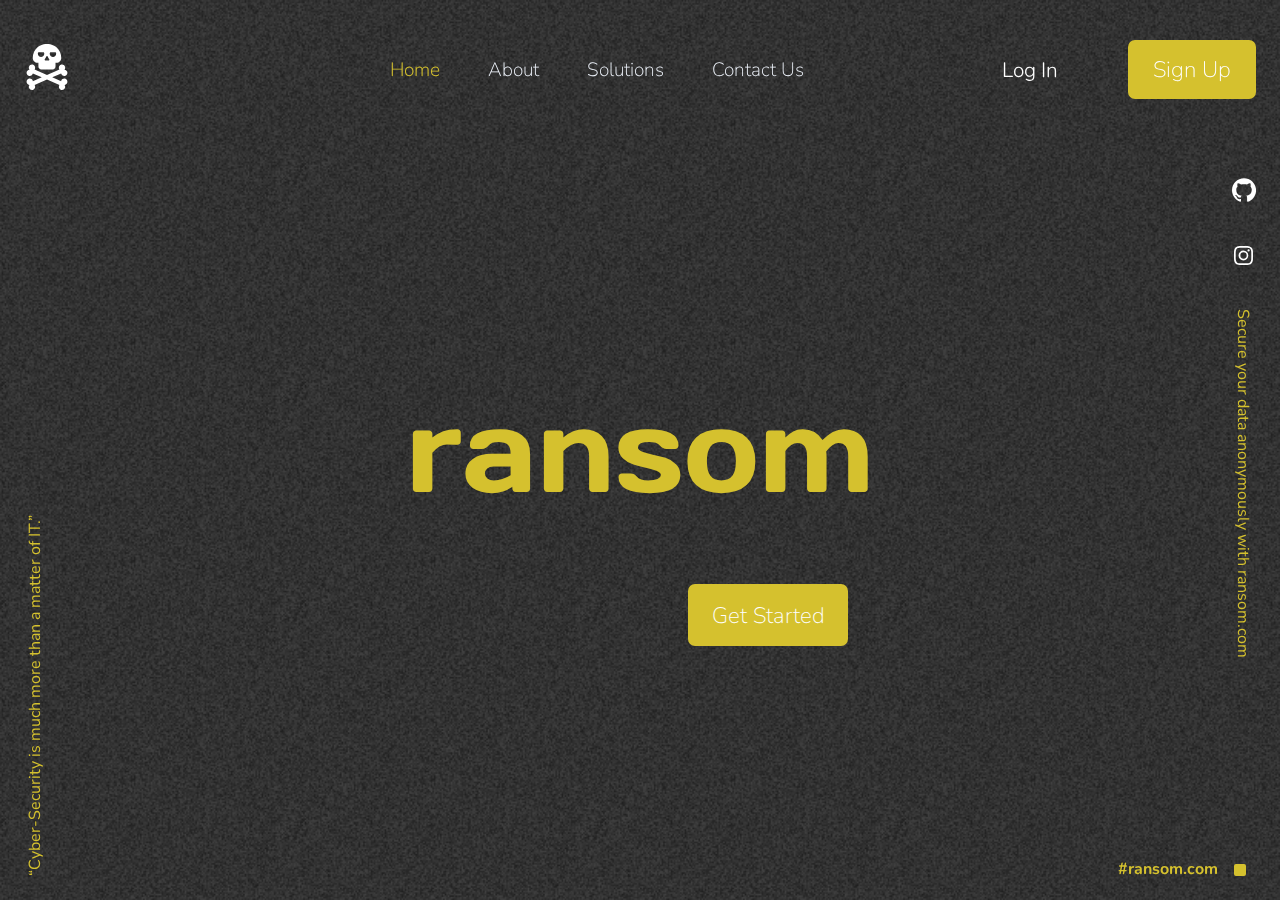
<file: index.html>
<!DOCTYPE html>
<html lang="en" class="no-js">
	<head>
		<meta charset="UTF-8" />
		<meta name="viewport" content="width=device-width, initial-scale=1">
		<title>Ransom.com</title>
		<meta name="description" content="Some inspiration for playful hover interactions on words" />
		<meta name="keywords" content="typography, effects, interaction, hover, animation, javascript, css, web design" />
		<meta name="author" content="Codrops" />
		<link rel="shortcut icon" href="favicon.ico">
		<link href="https://fonts.googleapis.com/css?family=Nunito:400,700|Days+One" rel="stylesheet">
		<link rel="stylesheet" type="text/css" href="css/normalize.css" />
		<link rel="stylesheet" type="text/css" href="css/demo.css" />
		<link rel="stylesheet" type="text/css" href="css/kidnap.css" />
		<script>document.documentElement.className="js";var supportsCssVars=function(){var e,t=document.createElement("style");return t.innerHTML="root: { --tmp-var: bold; }",document.head.appendChild(t),e=!!(window.CSS&&window.CSS.supports&&window.CSS.supports("font-weight","var(--tmp-var)")),t.parentNode.removeChild(t),e};supportsCssVars()||alert("Please view this demo in a modern browser that supports CSS Variables.");</script>
	</head>
	<body class="demo-kidnap loading">
		<svg class="hidden">
			<symbol id="icon-github" viewBox="0 0 32.6 31.8">
				<title>github</title>
				<path d="M16.3,0C7.3,0,0,7.3,0,16.3c0,7.2,4.7,13.3,11.1,15.5c0.8,0.1,1.1-0.4,1.1-0.8c0-0.4,0-1.4,0-2.8c-4.5,1-5.5-2.2-5.5-2.2c-0.7-1.9-1.8-2.4-1.8-2.4c-1.5-1,0.1-1,0.1-1c1.6,0.1,2.5,1.7,2.5,1.7c1.5,2.5,3.8,1.8,4.7,1.4c0.1-1.1,0.6-1.8,1-2.2c-3.6-0.4-7.4-1.8-7.4-8.1c0-1.8,0.6-3.2,1.7-4.4C7.4,10.7,6.8,9,7.7,6.8c0,0,1.4-0.4,4.5,1.7c1.3-0.4,2.7-0.5,4.1-0.5c1.4,0,2.8,0.2,4.1,0.5c3.1-2.1,4.5-1.7,4.5-1.7c0.9,2.2,0.3,3.9,0.2,4.3c1,1.1,1.7,2.6,1.7,4.4c0,6.3-3.8,7.6-7.4,8c0.6,0.5,1.1,1.5,1.1,3c0,2.2,0,3.9,0,4.5c0,0.4,0.3,0.9,1.1,0.8c6.5-2.2,11.1-8.3,11.1-15.5C32.6,7.3,25.3,0,16.3,0z"/>
			</symbol>
		</svg>
		<main>
			<div class="content content--fixed">
				<header class="codrops-header">
					<a href="#"><img src="img/death.svg" alt="Cyber Security Website"></a>
					<nav class="navbar">
					  <ul>
						<li><a class="head active" href="#">Home</a></li>
						<li><a href="about.html">About</a></li>
						<li><a href="template\solution.php">Solutions</a></li>
						<li><a href="contactus.html">Contact Us</a></li>
						<button class="btn1"><a href="login.php">Log In</a></button>
						<button class="btn2"><a href="signup.php">Sign Up</a></button>
					  </ul>
					</nav>
				</header>
				
				<p class="codrops-header__tagline">
					<a class="github" href="https://github.com/sarthak0030/" title="Find me on GitHub"><svg class="icon icon--github"><use xlink:href="#icon-github"></use></svg></a>
					<a class="github" href="https://instagram.com/sarthak._.patil30/" title="Follow me on Instagram"><svg xmlns="http://www.w3.org/2000/svg" width="19" height="19" fill="currentColor" class="bi bi-instagram" viewBox="0 0 16 16"><path d="M8 0C5.829 0 5.556.01 4.703.048 3.85.088 3.269.222 2.76.42a3.917 3.917 0 0 0-1.417.923A3.927 3.927 0 0 0 .42 2.76C.222 3.268.087 3.85.048 4.7.01 5.555 0 5.827 0 8.001c0 2.172.01 2.444.048 3.297.04.852.174 1.433.372 1.942.205.526.478.972.923 1.417.444.445.89.719 1.416.923.51.198 1.09.333 1.942.372C5.555 15.99 5.827 16 8 16s2.444-.01 3.298-.048c.851-.04 1.434-.174 1.943-.372a3.916 3.916 0 0 0 1.416-.923c.445-.445.718-.891.923-1.417.197-.509.332-1.09.372-1.942C15.99 10.445 16 10.173 16 8s-.01-2.445-.048-3.299c-.04-.851-.175-1.433-.372-1.941a3.926 3.926 0 0 0-.923-1.417A3.911 3.911 0 0 0 13.24.42c-.51-.198-1.092-.333-1.943-.372C10.443.01 10.172 0 7.998 0h.003zm-.717 1.442h.718c2.136 0 2.389.007 3.232.046.78.035 1.204.166 1.486.275.373.145.64.319.92.599.28.28.453.546.598.92.11.281.24.705.275 1.485.039.843.047 1.096.047 3.231s-.008 2.389-.047 3.232c-.035.78-.166 1.203-.275 1.485a2.47 2.47 0 0 1-.599.919c-.28.28-.546.453-.92.598-.28.11-.704.24-1.485.276-.843.038-1.096.047-3.232.047s-2.39-.009-3.233-.047c-.78-.036-1.203-.166-1.485-.276a2.478 2.478 0 0 1-.92-.598 2.48 2.48 0 0 1-.6-.92c-.109-.281-.24-.705-.275-1.485-.038-.843-.046-1.096-.046-3.233 0-2.136.008-2.388.046-3.231.036-.78.166-1.204.276-1.486.145-.373.319-.64.599-.92.28-.28.546-.453.92-.598.282-.11.705-.24 1.485-.276.738-.034 1.024-.044 2.515-.045v.002zm4.988 1.328a.96.96 0 1 0 0 1.92.96.96 0 0 0 0-1.92zm-4.27 1.122a4.109 4.109 0 1 0 0 8.217 4.109 4.109 0 0 0 0-8.217zm0 1.441a2.667 2.667 0 1 1 0 5.334 2.667 2.667 0 0 1 0-5.334z"/></svg></a>
					Secure your data anonymously with ransom.com
				</p>
				<nav class="demos">
					<a class="demo demo--current" href="kidnap.html"><span>ransom.com</span></a>
				</nav>
				<p class="deco">“Cyber-Security is much more than a matter of IT.”</p>

			</div>
			<div class="content content--fixed">
				<button class="color-button" id="colorBtn"><a href="template\solution.php">Get Started</a></button>
			</div>
			<section class="content content--layout">
				<h2 class="word word--kidnap" data-image-death="img/death.svg" data-images-char-1="img/r1.png,img/r2.png,img/r3.png" data-images-char-2="img/a1.png,img/a2.png,img/a3.png" data-images-char-3="img/n1.png,img/n2.png,img/n3.png" data-images-char-4="img/s1.png,img/s2.png,img/s3.png" data-images-char-5="img/o1.png,img/o2.png,img/o3.png" data-images-char-6="img/m1.png,img/m2.png,img/m3.png" data-background-colors="#f5a4bf,#336ff0,#ffea9e,#33beff,#a5d613,#f89a53">ransom</h2>
			</section>
			
		</main>

		<script src="js/imagesloaded.pkgd.min.js"></script>
		<script src="js/charming.min.js"></script>
		<script src="js/demo.js"></script>
		<script src="js/demo2.js"></script>
		<script src="js/button.js"></script>
	</body>
</html>
</file>
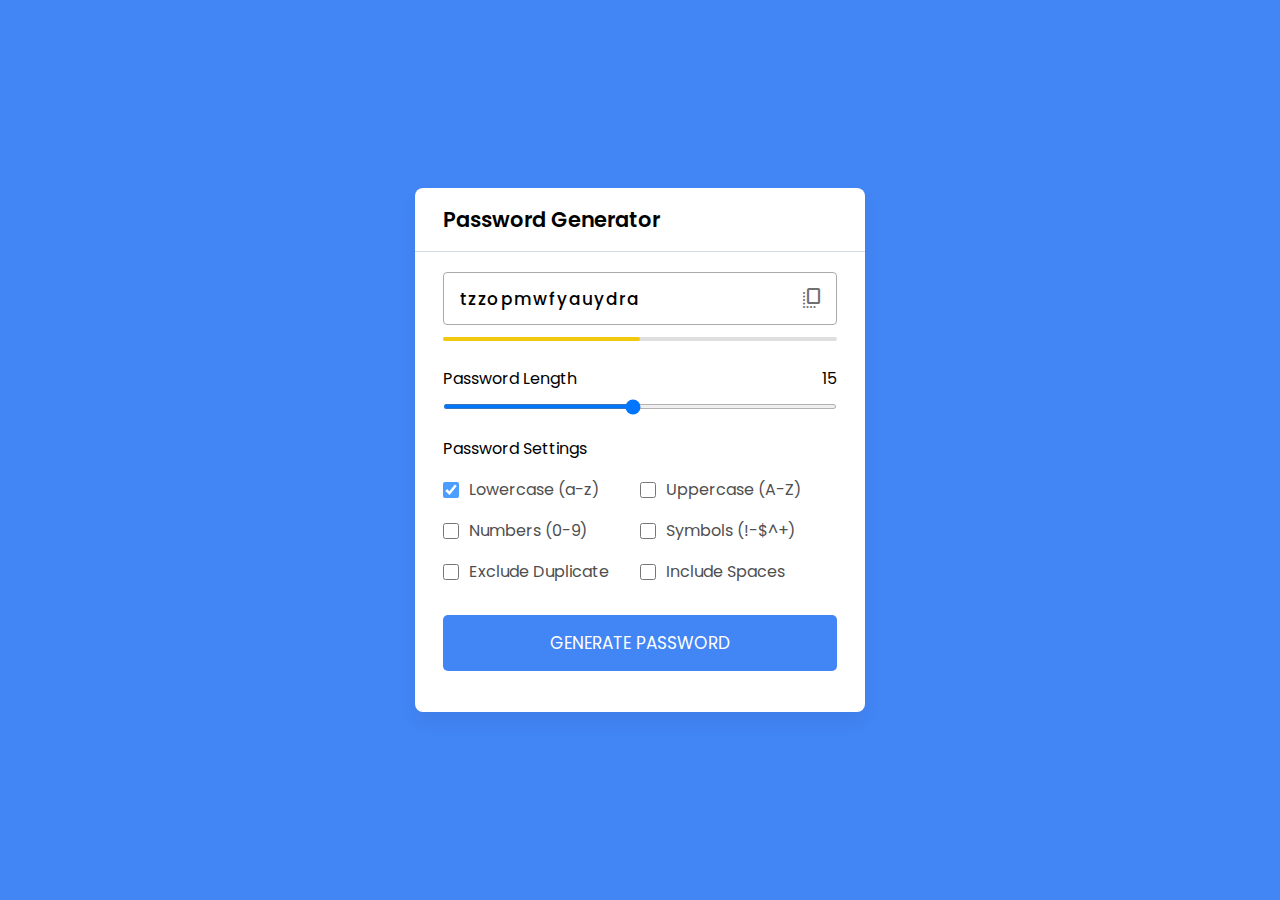
<file: Random Password Generator JavaScript/index.html>
<!DOCTYPE html>
<html lang="en" dir="ltr">
  <head>
    <meta charset="utf-8">
    <title>Password Generator JavaScript | CodingNepal</title>
    <link rel="stylesheet" href="style.css">
    <meta name="viewport" content="width=device-width, initial-scale=1.0">
    <!-- Google Icon Link for Icons -->
    <link rel="stylesheet" href="https://fonts.googleapis.com/css2?family=Material+Symbols+Rounded:opsz,wght,FILL,GRAD@20..48,100..700,0..1,-50..200">
    <script src="script.js" defer></script>
  </head>
  <body>
    <div class="container">
      <h2>Password Generator</h2>
      <div class="wrapper">
        <div class="input-box">
          <input type="text" disabled>
          <span class="material-symbols-rounded">copy_all</span>
        </div>
        <div class="pass-indicator"></div>
        <div class="pass-length">
          <div class="details">
            <label class="title">Password Length</label>
            <span></span>
          </div>
          <input type="range" min="1" max="30" value="15" step="1">
        </div>
        <div class="pass-settings">
          <label class="title">Password Settings</label>
          <ul class="options">
            <li class="option">
              <input type="checkbox" id="lowercase" checked>
              <label for="lowercase">Lowercase (a-z)</label>
            </li>
            <li class="option">
              <input type="checkbox" id="uppercase">
              <label for="uppercase">Uppercase (A-Z)</label>
            </li>
            <li class="option">
              <input type="checkbox" id="numbers">
              <label for="numbers">Numbers (0-9)</label>
            </li>
            <li class="option">
              <input type="checkbox" id="symbols">
              <label for="symbols">Symbols (!-$^+)</label>
            </li>
            <li class="option">
              <input type="checkbox" id="exc-duplicate">
              <label for="exc-duplicate">Exclude Duplicate</label>
            </li>
            <li class="option">
              <input type="checkbox" id="spaces">
              <label for="spaces">Include Spaces</label>
            </li>
          </ul>
        </div>
        <button class="generate-btn">Generate Password</button>
      </div>
    </div>
    
  </body>
</html>
</file>
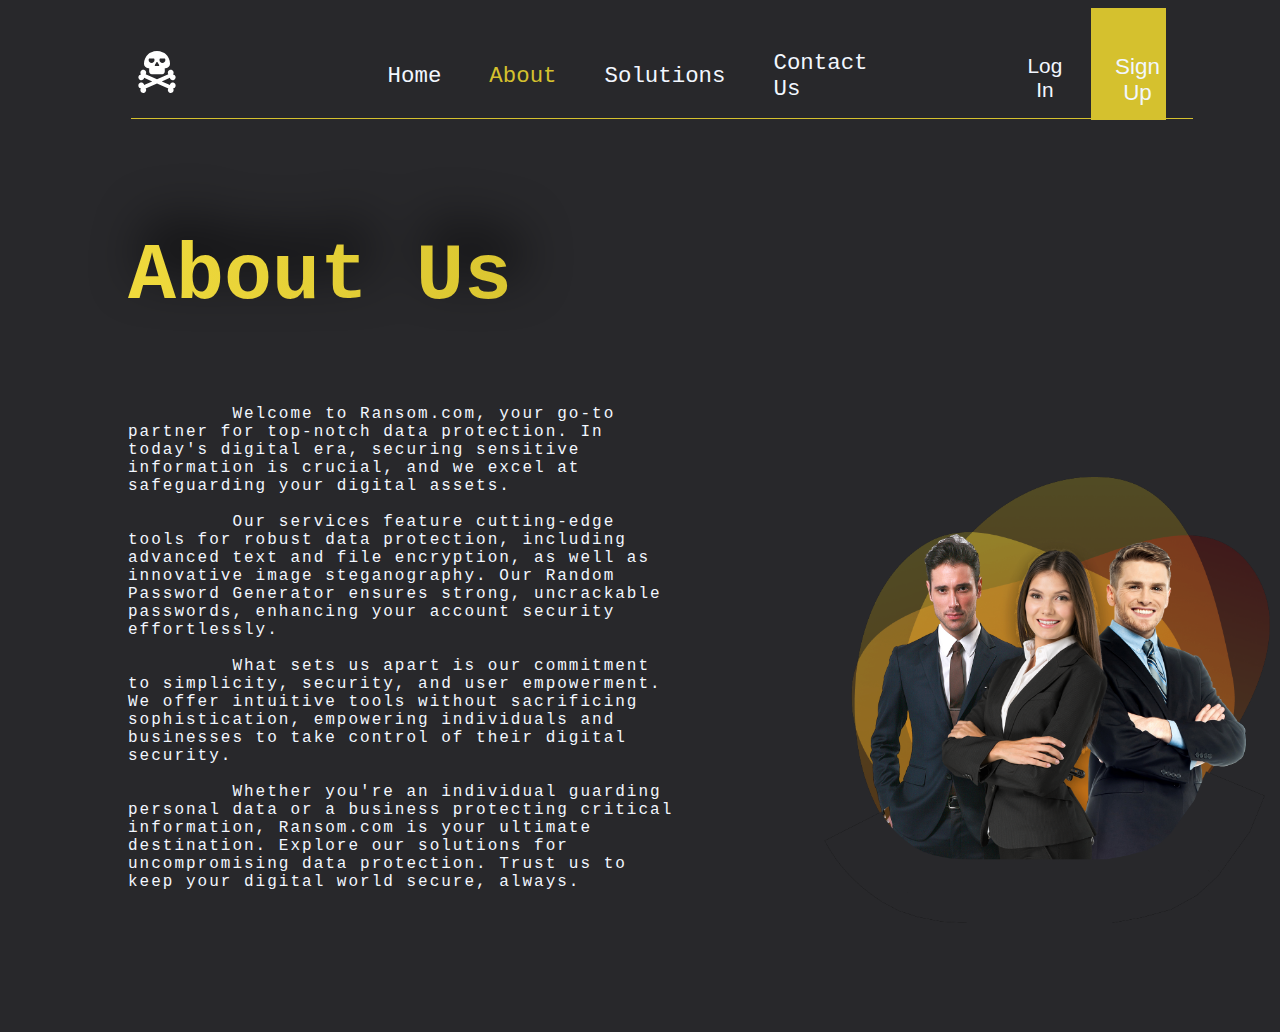
<file: about.html>
<!DOCTYPE html>
<html lang="en">
<head>
    <meta charset="UTF-8">
    <meta http-equiv="X-UA-Compatible" content="IE=edge">
    <meta name="viewport" content="width=device-width, initial-scale=1.0">
    <link rel="stylesheet" href="css/about.css">
    <title>Document</title>
</head>
<body>
    <header>
        <a href="index.html"><img src="img\death.svg" alt="Ransom.com"></a>
        
        <nav class="navbar">
            <ul>
                <li><a href="index.html">Home</a></li>
                <li><a class="head active" href="#">About</a></li>
                <li><a href="template\solution.php">Solutions</a></li>
                <li><a href="contactus.html">Contact Us</a></li>
            </ul>
        </nav>
        <button class="btn1" onclick="window.location.href = 'login.php';">Log In</button>
        <button class="btn2" onclick="window.location.href = 'signup.php';">Sign Up</button>
        <div class="border"> </div>
    </header>

    <div class="aboutpage">
        <h2>About Us</h2>
        <div class="about-container">
            <h3>&nbsp;&nbsp;&nbsp;&nbsp;&nbsp;&nbsp;&nbsp;&nbsp;&nbsp;Welcome to Ransom.com, your go-to partner for top-notch data protection. In today's digital era, securing sensitive information is crucial, and we excel at safeguarding your digital assets.<br><br>

                &nbsp;&nbsp;&nbsp;&nbsp;&nbsp;&nbsp;&nbsp;&nbsp;&nbsp;Our services feature cutting-edge tools for robust data protection, including advanced text and file encryption, as well as innovative image steganography. Our Random Password Generator ensures strong, uncrackable passwords, enhancing your account security effortlessly.<br><br>
                
                &nbsp;&nbsp;&nbsp;&nbsp;&nbsp;&nbsp;&nbsp;&nbsp;&nbsp;What sets us apart is our commitment to simplicity, security, and user empowerment. We offer intuitive tools without sacrificing sophistication, empowering individuals and businesses to take control of their digital security.<br><br>
                
                &nbsp;&nbsp;&nbsp;&nbsp;&nbsp;&nbsp;&nbsp;&nbsp;&nbsp;Whether you're an individual guarding personal data or a business protecting critical information, Ransom.com is your ultimate destination. Explore our solutions for uncompromising data protection. Trust us to keep your digital world secure, always.
            </h3>
            <img src="img/about3.png" alt="about">
        </div>
    </div>
</body>
</html>
</file>
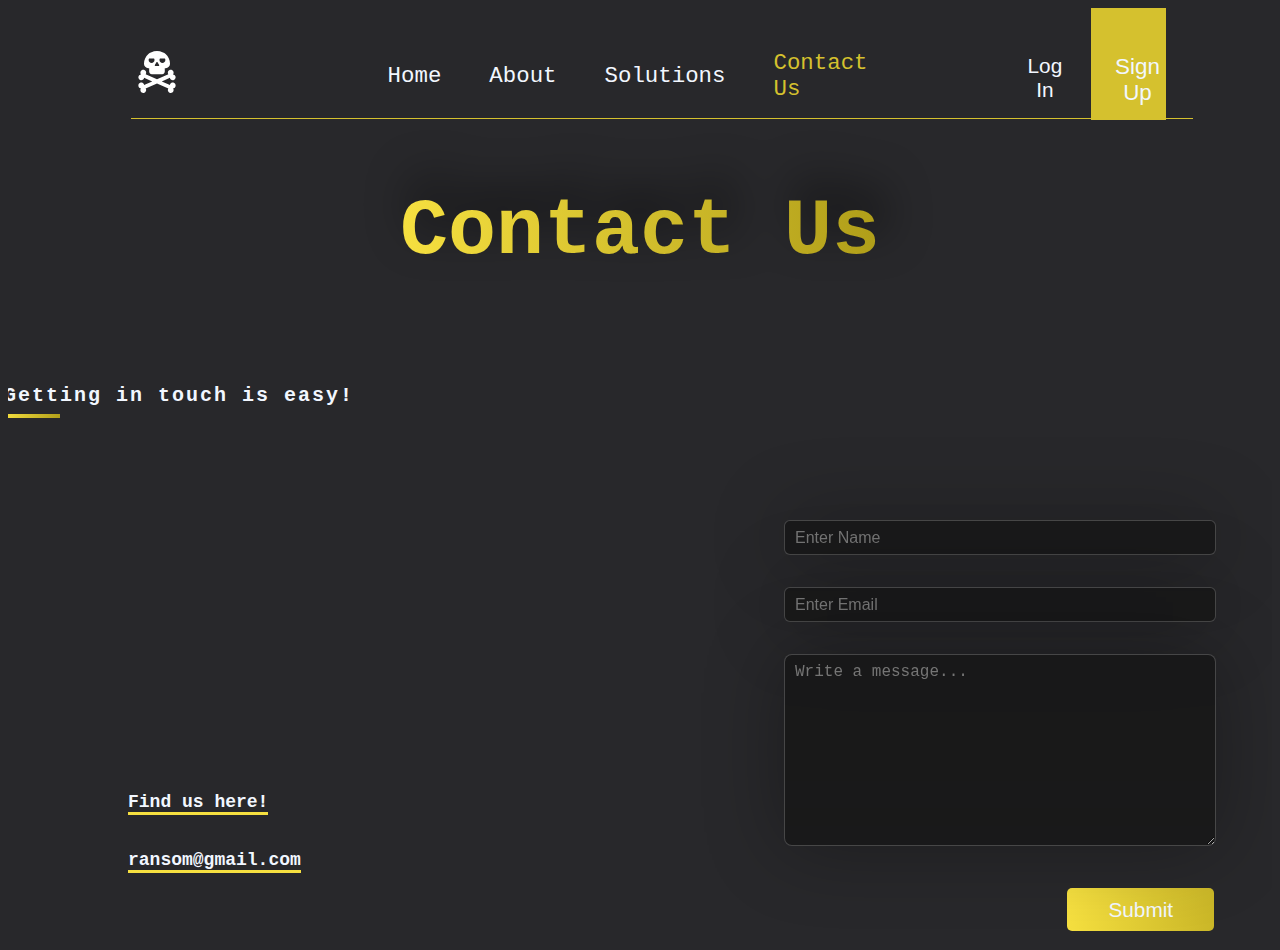
<file: contactus.html>
<!DOCTYPE html>
<html lang="en">
<head>
    <meta charset="UTF-8">
    <meta name="viewport" content="width=device-width, initial-scale=1.0">
    <link rel="stylesheet" type="text/css" href="css/contactus.css" />
    <title>Document</title>
</head>
<body>
    <header>
        <a href="index.html"><img src="img\death.svg" alt="Ransom.com"></a>
        
        <nav class="navbar">
            <ul>
                <li><a href="index.html">Home</a></li>
                <li><a href="about.html">About</a></li>
                <li><a href="template\solution.php">Solutions</a></li>
                <li><a class="head active" href="#">Contact Us</a></li>
            </ul>
        </nav>
        <button class="btn1" onclick="window.location.href = 'login.php';">Log In</button>
        <button class="btn2" onclick="window.location.href = 'signup.php';">Sign Up</button>
        <div class="border"> </div>
    </header>
    <div id="contact" class="contactus">
        <h2 class="con1">Contact Us</h2><br>
        <h3 class="con2"><span>Gett</span>ing in touch is easy!</h3>
        <iframe class="mymap" src="https://www.google.com/maps/embed?pb=!1m18!1m12!1m3!1d234.28383186305865!2d73.74470077036969!3d20.02775713125215!2m3!1f0!2f0!3f0!3m2!1i1024!2i768!4f13.1!3m3!1m2!1s0x3bddeb21173ecd57%3A0x50c7155157f1939b!2sAshoka%20Center%20For%20Business%20And%20Computer%20Studies!5e0!3m2!1sen!2sin!4v1698474079850!5m2!1sen!2sin" width="600" height="450" style="border:0;" allowfullscreen="" loading="lazy" referrerpolicy="no-referrer-when-downgrade"></iframe><br>
        <p class="link1"><a href="https://goo.gl/maps/K4UP73tAjneLdFZf6">Find us here!</a></p>
        <p class="link2"><a href="mailto:patilsarthak00030@gmail.com"> ransom@gmail.com</a></p>
        <div class="form">
            <form action="contact.php" method="post">
                <input class="EnquiryName" type="text" name="EnquiryName" placeholder="Enter Name" required><br>
                <input class="EnquiryEmail" type="text" name="EnquiryEmail" placeholder="Enter Email" required><br>
                <textarea class="EnquiryMessage" name="EnquiryMessage" id="" cols="30" rows="10" placeholder="Write a message..."></textarea>
                <input class="submit" type="submit" name="submit" value="Submit">
            </form>
        </div>
    </div>
</body>
</html>
</file>
<file: css/demo.css>
*,
*::after,
*::before {
	box-sizing: border-box;
}

html {
	background: #28282b;
}

/* Color schemes */

.demo-kidnap {
	--color-text: #d5c12e;
	--color-background: #191a19;
	--color-link: #fff;
	--color-link-hover: #d5c12e;
}

body {
	font-family: 'Nunito', monospace;
	color: var(--color-text);
	background-color: var(--color-background);
	min-height: 100vh;
}

.js body {
	opacity: 0;
	transition: opacity 0.3s;
}

.js body.demo-kidnap {
	transition: background-color 0.3s, opacity 0.3s;
} 

.js body.render {
	opacity: 1;
}

/* Page Loader */
.js .loading::before {
	content: '';
	position: fixed;
	z-index: 1000;
	top: 0;
	left: 0;
	width: 100%;
	height: 100%;
	background: var(--color-background);
}

.js .loading::after {
	content: '';
	box-shadow: 20px 0 0, -20px 0 0;
	position: fixed;
	z-index: 10000;
	top: 50%;
	left: 50%;
	width: 10px;
	height: 10px;
	margin: -5px 0 0 -5px;
	pointer-events: none;
	border-radius: 50%;
	background: var(--color-text);
	animation: loaderAnim 1s ease-in-out infinite alternate forwards;
}

@keyframes loaderAnim {
	0% {
		box-shadow: 20px 0 0 var(--color-text), -20px 0 0 transparent;
		background: transparent;
	}
	50% {
		box-shadow: 20px 0 0 transparent, -20px 0 0 transparent;
		background: var(--color-text);
	}
	100% {
		box-shadow: 20px 0 0 transparent, -20px 0 0 var(--color-text);
		background: transparent;
	}
}

a {
	text-decoration: none;
	color: var(--color-link);
	outline: none;
}

a:hover,
a:focus {
	color: var(--color-link-hover);
}

.hidden {
	position: absolute;
	overflow: hidden;
	width: 0;
	height: 0;
	pointer-events: none;
}

/* Icons */
.icon {
	display: block;
	width: 1.5em;
	height: 1.5em;
	margin: 0 auto;
	fill: currentColor;
}

main {
	position: relative;
    width: 100%;
}

.demo-kidnap main::before {
	content: '';
	position: fixed;
	pointer-events: none;
	top: 0;
	left: 0;
	width: 100%;
	height: 100%;
	background-image: url(../img/noise.gif);
	background-size: 300px;
	opacity: 0.7;
}

.content {
	position: relative;
	display: grid;
	justify-content: center;
	align-content: center;
	height: 100vh;
	overflow: hidden;
	min-height: 650px;
	margin: 0 auto;
}

.content--fixed {
	position: absolute;
	top: 0;
	left: 0;
	width: 100%;
	max-width: none;
	z-index: 100;
	align-content: space-between;
	pointer-events: none;
	padding: 1.5em;
	grid-template-columns: 50% 50%;
	grid-template-rows: auto auto 4em;
	grid-template-areas: 	"header tagline"
							"deco tagline"
							"deco demos";
}

.content--layout {
	grid-template-columns: 100%;
	padding: 3em 0;
}

.content--fixed a {
	pointer-events: auto;
}

/* Header */

/*.codrops-header img{
    color: var(--color-link);
}*/
.color-button{
    font-size: 1.4rem;
    font-weight: 200;
	margin-top: 35rem;
	margin-left: 41.5rem;
    width: 10rem;
    height: 3.9rem;
    color:#F2F7FF;
    background-color: var(--color-text);
    transition: ease-out 0.2s;
    border-radius: 7px;
	border-style: none;
    outline: none;
}

.color-button:hover{
	transition: ease-out 0.2s;
    cursor: pointer;
}

.btn1{
    font-size: 1.3rem;
    font-weight: 300;
	margin-left: 12rem;
    background: transparent;
    transition: ease-out 0.7s;
    border: none;
}

.btn1:hover{
    color: white;
    cursor: pointer;
}

.btn2{
    font-size: 1.4rem;
    font-weight: 200;
	margin-left: 4rem;
	margin-right: 3rem;
    width: 8rem;
    height: 3.7rem;
    color:#F2F7FF;
    align-items: center;
    background-color: var(--color-text);
    box-shadow: inset 0 0 0 0 var(--color-text);
    transition: ease-out 0.2s;
    border-radius: 7px;
	border-style: none;
    outline: none;
}

.btn2:hover{
    box-shadow: inset 8rem 0 0 0 white;
    cursor: pointer;
}

.codrops-header .navbar ul{
    padding-left: 5.5rem;
    display: flex;
    align-items: center;
    list-style: none;
}

.codrops-header .navbar ul li{
    margin-left: 3rem;
}

.codrops-header .navbar ul li a{
    font-size: 1.2rem;
    font-weight: 200;
    color: #F2F7FF;
    text-decoration: none;
}

.codrops-header .navbar ul li a:hover{
    font-weight: 260;
    color: var(--color-text);
}

.codrops-header .navbar ul .head.active{
    font-weight: 260;
    color: var(--color-text);
    
}

.codrops-header .navbar .navbar1 img{
    padding-top: 1.8rem;
    height: 4.4rem;
    margin-left: 4rem;
    margin-right: 10px;
    margin-bottom: .5rem;
}

.codrops-header {
	/*position: relative;
	display: flex;
	flex-direction: row;
	align-items: flex-start;
	z-index: 100;
	grid-area: header;
	align-self: start;
	justify-self: start;
	align-items: center;*/
    position: sticky;
    top: 0; 
    left: 5rem;
	/*background-color: red;*/
    z-index: 100;
    width: 80rem;
	flex-direction: row;
    /*border-bottom: .1rem solid #aa00ff8f;*/
    display: flex;
	grid-area: header;
	align-self: start;
	justify-self: start;
    align-items: center;
    justify-content: space-between;
}

.codrops-header__title {
	font-size: 1em;
	padding: 0.75em 0;
	margin: 0;
	font-weight: normal;
}

.info {
	color: var(--color-link-hover);
	margin: 0 0 0 1.25em;
}

.github {
	display: inline-block;
	vertical-align: text-bottom;
	margin: 0 0 2.5em;
}

.codrops-header__tagline,
.deco {
	grid-area: tagline;
	-webkit-writing-mode: vertical-lr;
	writing-mode: vertical-lr;
	text-align: right;
	justify-self: end;
	margin: 0;
	padding: 0.85em 0;
}

.codrops-header__tagline {
	padding: 0.65em 0;
}

.deco {
	grid-area: deco;
	align-self: end;
	justify-self: start;
	padding: 0;
	transform: rotate(180deg);
}

.demos {
	grid-area: demos;
	text-align: center;
	display: block;
	position: relative;
}

.demo {
	margin: 0 0.15em;
}

.demo span {
	text-transform: lowercase;
	font-weight: bold;
	pointer-events: none;
	white-space: nowrap;
}

.demo span::before {
	content: '#';
}

a.demo--current {
	color: var(--color-link-hover);
	text-decoration: underline;
	pointer-events: none;
}

/* Top Navigation Style */
.codrops-links {
	position: relative;
	display: flex;
	justify-content: center;
	text-align: center;
	white-space: nowrap;
	margin: 0 1em 0 0;
}

.codrops-icon {
	display: inline-block;
	margin: 0.15em;
	padding: 0.25em;
}

/* Common styles for the words */
.word {
	display: flex;
	flex-direction: row;
	align-items: center;
	justify-content: center;
	flex-wrap: wrap;
	margin: 0;
	cursor: default;
	-webkit-touch-callout: none;
	-webkit-user-select: none;
	-moz-user-select: none;
	-ms-user-select: none;
	user-select: none;
	-webkit-tap-highlight-color: rgba(0,0,0,0);
}

@media screen and (min-width: 50em) {
	.demos {
		align-self: end;
		justify-self: end;
		display: flex;
	}
	.demo {
		display: block;
		border: 2px solid;
		width: 12px;
		height: 12px;
		border-radius: 2px;
		margin: 0 10px 0 0;
	}
	a.demo--current {
		background: currentColor;
	}
	.demo span {
		position: absolute;
		display: none;
		right: 100%;
		top: -0.35em;
		margin: 0 1em 0 0;
	}
	.demo--current span {
		display: block;
	}
}

@media screen and (max-width: 50em) {
	html, body {
		overflow-x: hidden;
		width: 100vw;
		height: 100%;
	}
	.content {
		height: auto;
		min-height: 0;
	}
	.content--layout {
		overflow: visible;
	}
	.content--fixed {
		display: block;
		z-index: 1000;
		position: relative;
		padding: 0.85em;
	}
	.codrops-header {
		align-items: center;
		flex-direction: column;
	}
	.codrops-header__title {
		font-weight: bold;
		text-align: center;
		padding-bottom: 0.25em;
	}
	.codrops-header__tagline {
		-webkit-writing-mode: horizontal-tb;
		writing-mode: horizontal-tb;
		text-align: center;
		padding: 0 0 1.5em;
		font-size: 0.85em;
	}
	.github {
		display: block;
		margin: 1em auto;
	}
	.codrops-links {
		margin: 0;
	}
	.deco {
		display: none;
	}
	.word.word--kidnap {
		font-size: 3.5em;
	}
}


/* .abt-container{
    position: relative;
	background-color: #f671eb17 <--#7173f617-->;
	height: 100%;
	margin-bottom: 10rem;
}

.abt-container h2{
    font-size: 80px;
    font-weight: 780;
    letter-spacing: 0px;
	margin-bottom: 10rem;
}

.abt-container-1{
    position: relative;
	background-color: #7173f617;
	height: 100%;
	margin-bottom: 10rem;
}

.abt-container-1 h2{
    font-size: 80px;
    font-weight: 780;
    letter-spacing: 0px;
	margin-bottom: 10rem;
}

.abt-container h3{
    position: relative;
    font-size: 20px;
    font-weight: 800;
    width: 1000px;
    letter-spacing: 2px;
    color: #F2F7FF;
    padding-left: 7.5rem;
    padding-top: 14rem;
}

.abt-container h3 span{
    border-bottom: 4px transparent solid;
    border-left: 0;
    border-right: 0;
    border-top: 0;
    border-image: linear-gradient(to right, #FF0099, #9900FF);
    display: inline-block;
    line-height: 1.8;
    border-image-slice: 1;
    border-radius: 4px 2px 4px;
}

.abt-container h4{
    position: absolute;
    width: 50rem;
    font-size: 17px;
    font-weight: 400;
    letter-spacing: 2px;
    color: #f2f7ff;
    padding-top: 20rem;
    padding-left: 7.5rem;
}
.abt-container a{
    position: absolute;
    font-size: 1.3rem;
    padding:.8rem 2rem;
    border-radius: 5px;
    z-index: 1000;
    height: 3.5rem;
    width: 11.3rem;
    background-image: linear-gradient(to right, #FF0099, #9900FF);
    background-size: 130% auto;
    box-shadow: inset 0 0 0 0 #00d400;
    transition: ease-out 0.2s;
    margin-top: 37rem;
    margin-left: 7.4rem;
    text-decoration: none;
    color: #F2F7FF;
    cursor: pointer;
    border: none;
}

.abt-container a:hover{
    box-shadow: inset 11.5rem 0 0 0 #00d400;
    cursor: pointer;
}

.abt-container img{
    position: absolute;
    height: 40rem;
    width: auto;
    left: 49rem;
    top: 7rem;
    filter: drop-shadow(15px 15px 15px rgb(24, 18, 24));
}*/

.abt-container{
    position: relative;
    width: 100%;
    height: 100%;
    background-image: url(images/bg2.png);
    background-size: 200% auto;
    display: flex;
    flex-direction: column;
    overflow: hidden;
}

.abt-container h2{
    position: absolute;
    background: linear-gradient(to right, #FF0099, #9900FF);
    -webkit-background-clip: text;
    -webkit-text-fill-color: transparent;
    filter: drop-shadow(12px -24px 25px rgb(0, 0, 0));
    font-size: 80px;
    font-weight: 780;
    letter-spacing: 0px;
    padding-left: 7.5rem;
    padding-top: 40px;
}

.abt-container h3{
    position: relative;
    font-size: 20px;
    font-weight: 800;
    width: 1000px;
    letter-spacing: 2px;
    color: #F2F7FF;
    padding-left: 7.5rem;
    padding-top: 14rem;
}

.abt-container h3 span{
    border-bottom: 4px transparent solid;
    border-left: 0;
    border-right: 0;
    border-top: 0;
    border-image: linear-gradient(to right, #FF0099, #9900FF);
    display: inline-block;
    line-height: 1.8;
    border-image-slice: 1;
    border-radius: 4px 2px 4px;
}

.abt-container h4{
    position: absolute;
    width: 50rem;
    font-size: 17px;
    font-weight: 400;
    letter-spacing: 2px;
    color: #f2f7ff;
    padding-top: 20rem;
    padding-left: 7.5rem;
}
.abt-container a{
    position: absolute;
    font-size: 1.3rem;
    padding:.8rem 2rem;
    border-radius: 5px;
    z-index: 1000;
    height: 3.5rem;
    width: 11.3rem;
    background-image: linear-gradient(to right, #FF0099, #9900FF);
    background-size: 130% auto;
    box-shadow: inset 0 0 0 0 #00d400;
    transition: ease-out 0.2s;
    margin-top: 37rem;
    margin-left: 7.4rem;
    text-decoration: none;
    color: #F2F7FF;
    cursor: pointer;
    border: none;
}

.abt-container a:hover{
    box-shadow: inset 11.5rem 0 0 0 #00d400;
    cursor: pointer;
}

.abt-container img{
    position: absolute;
    height: 40rem;
    width: auto;
    left: 49rem;
    top: 7rem;
    filter: drop-shadow(15px 15px 15px rgb(24, 18, 24));
}

.content footer{
    color:#131313;
    padding:1rem 7%;
}

.footer .box-container{
    display: flex;
    flex-wrap: wrap;
}

.footer .box-container .box{
    flex:1 1 25rem;
    margin: .5rem;
}

.footer .box-container .box h3{
    font-size: 30px;
    color:#fff;
    padding:1rem 0;
    font-weight: normal;
}

.footer .box-container .box p{
    font-size: 18px;
    color:#eee;
    padding:1rem 0;
    text-decoration: none;
}

.footer .box-container .box a{
    font-size: 18px;
    color:#eee;
    display: block;
    text-decoration: none;
}

.footer .box-container .box a:hover{
    color: #9700e2;
}

.footer .box-container .box p i{
    padding-right: .5rem;
    color: #9700e2;
}

.footer .box-container .box2{
    flex:1 1 25rem;
    margin: .5rem;
}

.footer .box-container .box2 h3{
    font-size: 30px;
    color:#fff;
    padding:1rem 0;
    font-weight: normal;
}

.footer .box-container .box2 p{
    font-size: 18px;
    color:#eee;
    padding:1rem 0;
    text-decoration: none;
}

.footer .box-container .box2 a{
    font-size: 18px;
    color:#eee;
    padding:1rem 0;
    display: block;
    text-decoration: none;
}

.footer .box-container .box2 a:hover{
    color: #9700e2;
}

.footer .box-container .box2 p i{
    padding-right: .5rem;
    color: #9700e2;
}

.footer .credit a{
    color: #9700e2;
}

.footer .credit{
    font-size: 18px;
    text-align: center;
    text-decoration: none;
    border-top: .1rem solid rgba(255,255,255,.7);
    padding:2rem 1rem;
    font-weight: normal;
    letter-spacing: .1rem;
    color:#fff;
}
</file>
<file: css/kidnap.css>
.word--kidnap {
	font-family: 'Days One';
	font-size: 9vw;
	font-weight: 400;
	color: #d5c12e;
}

.word--kidnap span {
	background-repeat: no-repeat;
	background-position: 50% 50%;
	background-size: 100%;
}
</file>
<file: Random Password Generator JavaScript/style.css>
/* Import Google font - Poppins */
@import url('https://fonts.googleapis.com/css2?family=Poppins:wght@400;500;600&display=swap');
*{
  margin: 0;
  padding: 0;
  box-sizing: border-box;
  font-family: 'Poppins', sans-serif;
}
body{
  display: flex;
  align-items: center;
  justify-content: center;
  min-height: 100vh;
  background: #4285F4;
}
.container{
  width: 450px;
  background: #fff;
  border-radius: 8px;
  box-shadow: 0 10px 20px rgba(0,0,0,0.05);
}
.container h2{
  font-weight: 600;
  font-size: 1.31rem;
  padding: 1rem 1.75rem;
  border-bottom: 1px solid #d4dbe5;
}
.wrapper{
  margin: 1.25rem 1.75rem;
}
.wrapper .input-box{
  position: relative;
}
.input-box input{
  width: 100%;
  height: 53px;
  color: #000;
  background: none;
  font-size: 1.06rem;
  font-weight: 500;
  border-radius: 4px;
  letter-spacing: 1.4px;
  border: 1px solid #aaa;
  padding: 0 2.85rem 0 1rem;
}
.input-box span{
  position: absolute;
  right: 13px;
  cursor: pointer;
  line-height: 53px;
  color: #707070;
}
.input-box span:hover{
  color: #4285F4!important;
}
.wrapper .pass-indicator{
  width: 100%;
  height: 4px;
  position: relative;
  background: #dfdfdf;
  margin-top: 0.75rem;
  border-radius: 25px;
}
.pass-indicator::before{
  position: absolute;
  content: "";
  height: 100%;
  width: 50%;
  border-radius: inherit;
  transition: width 0.3s ease;
}
.pass-indicator#weak::before{
  width: 20%;
  background: #E64A4A;
}
.pass-indicator#medium::before{
  width: 50%;
  background: #f1c80b;
}
.pass-indicator#strong::before{
  width: 100%;
  background: #4285F4;
}
.wrapper .pass-length{
  margin: 1.56rem 0 1.25rem;
}
.pass-length .details{
  display: flex;
  justify-content: space-between;
}
.pass-length input{
  width: 100%;
  height: 5px;
}
.pass-settings .options{
  display: flex;
  list-style: none;
  flex-wrap: wrap;
  margin-top: 1rem;
}
.pass-settings .options .option{
  display: flex;
  align-items: center;
  margin-bottom: 1rem;
  width: calc(100% / 2);
}
.options .option:first-child{
  pointer-events: none;
}
.options .option:first-child input{
  opacity: 0.7;
}
.options .option input{
  height: 16px;
  width: 16px;
  cursor: pointer;
}
.options .option label{
  cursor: pointer;
  color: #4f4f4f;
  padding-left: 0.63rem;
}
.wrapper .generate-btn{
  width: 100%;
  color: #fff;
  border: none;
  outline: none;
  cursor: pointer;
  background: #4285F4;
  font-size: 1.06rem;
  padding: 0.94rem 0;
  border-radius: 5px;
  text-transform: uppercase;
  margin: 0.94rem 0 1.3rem;
}
</file>
<file: css/about.css>
*,
*::after,
*::before {
	box-sizing: border-box;
}

html {
	background: #28282b;
}

body {
	font-family: 'Nunito', monospace;
	color: var(--color-text);
	background-color: var(--color-background);
}

.js body {
	opacity: 0;
	transition: opacity 0.3s;
}

.js body.demo-kidnap {
	transition: background-color 0.3s, opacity 0.3s;
} 

.js body.render {
	opacity: 1;
}

/* Page Loader */
.js .loading::before {
	content: '';
	position: fixed;
	z-index: 1000;
	top: 0;
	left: 0;
	width: 100%;
	height: 100%;
	background: var(--color-background);
}

.js .loading::after {
	content: '';
	box-shadow: 20px 0 0, -20px 0 0;
	position: fixed;
	z-index: 10000;
	top: 50%;
	left: 50%;
	width: 10px;
	height: 10px;
	margin: -5px 0 0 -5px;
	pointer-events: none;
	border-radius: 50%;
	background: var(--color-text);
	animation: loaderAnim 1s ease-in-out infinite alternate forwards;
}

@keyframes loaderAnim {
	0% {
		box-shadow: 20px 0 0 var(--color-text), -20px 0 0 transparent;
		background: transparent;
	}
	50% {
		box-shadow: 20px 0 0 transparent, -20px 0 0 transparent;
		background: var(--color-text);
	}
	100% {
		box-shadow: 20px 0 0 transparent, -20px 0 0 var(--color-text);
		background: transparent;
	}
}

a {
	text-decoration: none;
	color: var(--color-link);
	outline: none;
}

a:hover,
a:focus {
	color: var(--color-link-hover);
}

.hidden {
	position: absolute;
	overflow: hidden;
	width: 0;
	height: 0;
	pointer-events: none;
}

.btn1{
    display: flex;
    font-size: 1.3rem;
    font-weight: 300;
    padding: .7rem 1.8rem;
    padding-left: 10rem;
    padding-top: 2.5rem;
    background: transparent;
    color:#F2F7FF;
    border: none;
}

.btn1:hover{
    color: #d5c12e;
    cursor: pointer;
}

.header .btn3{
    display: flex;
    font-size: 1.3rem;
    font-weight: 300;
    padding: .7rem 1.8rem;
    padding-left: 10rem;
    padding-top: 2.5rem;
    background: transparent;
    color:#F2F7FF;
    border: none;
}

.header .btn3:hover{
    color: #d5c12e;
    cursor: pointer;
}

.btn2{
    display: flex;
    font-size: 1.4rem;
    font-weight: 200;
    padding-left: 1.5rem;
    padding-top: 2rem;
    width: 8rem;
    height: 7rem;
    color:#F2F7FF;
    align-items: center;
    background-color:#d5c12e;
    box-shadow: inset 0 0 0 0 #d5c12e;
    transition: ease-out 0.2s;
    border: none;
    outline: none;
}

.btn2:hover{
    box-shadow: inset 8rem 0 0 0 #d5c12e;
    cursor: pointer;
}

header .border{
    position: absolute;
    top: 6.9rem;
    left: 123px;
    border-bottom: .1rem solid #d5c12e;
    width: 84%;
}

header{
    position: sticky;
    top: 0; 
    left: 0;
    height: 7rem;
    z-index: 100000;
    width:100%;
    padding-left: 4rem;
    padding-right: 7.5rem;
    /*border-bottom: .1rem solid #aa00ff8f;*/
    background-color: #28282b;
    display: flex;
    align-items: center;
    justify-content: space-between;
}

header img{
    padding-top: 1.8rem;
    height: 4.4rem;
    margin-left: 4rem;
    margin-right: 10px;
    margin-bottom: .5rem;
}

header .navbar ul{
    padding-left: 9.5rem;
    padding-top: 1.5rem;
    display: flex;
    align-items: center;
    list-style: none;
}

header .navbar ul li{
    margin-left: 3rem;
}

header .navbar ul li a{
    font-size: 1.4rem;
    font-weight: 300;
    color: #F2F7FF;
    text-decoration: none;
}

header .navbar ul li a:hover{
    font-weight: 360;
    color: #d5c12e;
}

header .navbar ul .head.active{
    font-weight: 360;
    color: #d5c12e;
    
}

h2{
    position: relative;
    background: linear-gradient(to right, #f6e040, #b09e19);
    -webkit-background-clip: text;
    -webkit-text-fill-color: transparent;
    filter: drop-shadow(12px -24px 25px rgb(0, 0, 0));
    font-size: 80px;
    font-weight: 780;
    letter-spacing: 0px;
    padding-left: 7.5rem;
    padding-top: 45px;
}


.about-container {
    position: relative;
    margin-bottom: 5rem;
    margin-left: 7.5rem;
    display: flex;
    align-items: end;
}

.about-container h3{
    width: 45rem;
    font-size: 16px;
    font-weight: 400;
    letter-spacing: 2px;
    color: #f2f7ff;
    margin-bottom: 2rem;
}

.about-container img{
    width: 450px;
    height: 450px;
    margin-left: 9rem;
}
</file>
<file: css/contactus.css>
*,
*::after,
*::before {
	box-sizing: border-box;
}

html {
	background: #28282b;
}

body {
	font-family: 'Nunito', monospace;
	color: var(--color-text);
	background-color: var(--color-background);
}

.js body {
	opacity: 0;
	transition: opacity 0.3s;
}

.js body.demo-kidnap {
	transition: background-color 0.3s, opacity 0.3s;
} 

.js body.render {
	opacity: 1;
}

/* Page Loader */
.js .loading::before {
	content: '';
	position: fixed;
	z-index: 1000;
	top: 0;
	left: 0;
	width: 100%;
	height: 100%;
	background: var(--color-background);
}

.js .loading::after {
	content: '';
	box-shadow: 20px 0 0, -20px 0 0;
	position: fixed;
	z-index: 10000;
	top: 50%;
	left: 50%;
	width: 10px;
	height: 10px;
	margin: -5px 0 0 -5px;
	pointer-events: none;
	border-radius: 50%;
	background: var(--color-text);
	animation: loaderAnim 1s ease-in-out infinite alternate forwards;
}

@keyframes loaderAnim {
	0% {
		box-shadow: 20px 0 0 var(--color-text), -20px 0 0 transparent;
		background: transparent;
	}
	50% {
		box-shadow: 20px 0 0 transparent, -20px 0 0 transparent;
		background: var(--color-text);
	}
	100% {
		box-shadow: 20px 0 0 transparent, -20px 0 0 var(--color-text);
		background: transparent;
	}
}

a {
	text-decoration: none;
	color: var(--color-link);
	outline: none;
}

a:hover,
a:focus {
	color: var(--color-link-hover);
}

.hidden {
	position: absolute;
	overflow: hidden;
	width: 0;
	height: 0;
	pointer-events: none;
}

.btn1{
    display: flex;
    font-size: 1.3rem;
    font-weight: 300;
    padding: .7rem 1.8rem;
    padding-left: 10rem;
    padding-top: 2.5rem;
    background: transparent;
    color:#F2F7FF;
    border: none;
}

.btn1:hover{
    color: #d5c12e;
    cursor: pointer;
}

.header .btn3{
    display: flex;
    font-size: 1.3rem;
    font-weight: 300;
    padding: .7rem 1.8rem;
    padding-left: 10rem;
    padding-top: 2.5rem;
    background: transparent;
    color:#F2F7FF;
    border: none;
}

.header .btn3:hover{
    color: #d5c12e;
    cursor: pointer;
}

.btn2{
    display: flex;
    font-size: 1.4rem;
    font-weight: 200;
    padding-left: 1.5rem;
    padding-top: 2rem;
    width: 8rem;
    height: 7rem;
    color:#F2F7FF;
    align-items: center;
    background-color:#d5c12e;
    box-shadow: inset 0 0 0 0 #d5c12e;
    transition: ease-out 0.2s;
    border: none;
    outline: none;
}

.btn2:hover{
    box-shadow: inset 8rem 0 0 0 #d5c12e;
    cursor: pointer;
}

header .border{
    position: absolute;
    top: 6.9rem;
    left: 123px;
    border-bottom: .1rem solid #d5c12e;
    width: 84%;
}

header{
    position: sticky;
    top: 0; 
    left: 0;
    height: 7rem;
    z-index: 100000;
    width:100%;
    padding-left: 4rem;
    padding-right: 7.5rem;
    /*border-bottom: .1rem solid #aa00ff8f;*/
    background-color: #28282b;
    display: flex;
    align-items: center;
    justify-content: space-between;
}

header img{
    padding-top: 1.8rem;
    height: 4.4rem;
    margin-left: 4rem;
    margin-right: 10px;
    margin-bottom: .5rem;
}

header .navbar ul{
    padding-left: 9.5rem;
    padding-top: 1.5rem;
    display: flex;
    align-items: center;
    list-style: none;
}

header .navbar ul li{
    margin-left: 3rem;
}

header .navbar ul li a{
    font-size: 1.4rem;
    font-weight: 300;
    color: #F2F7FF;
    text-decoration: none;
}

header .navbar ul li a:hover{
    font-weight: 360;
    color: #d5c12e;
}

header .navbar ul .head.active{
    font-weight: 360;
    color: #d5c12e;
    
}

.contactus{
    position: relative;
    height: 618%;
    background-size: 96rem 283rem;
    display: flex;
    flex-direction: column;
    justify-content: space-between;
    overflow: hidden;
    align-items: center;
}

.contactus h2{
    position: absolute;
    background: linear-gradient(to right, #f6e040, #b09e19);
    -webkit-background-clip: text;
    -webkit-text-fill-color: transparent;
    filter: drop-shadow(10px -22px 22px rgba(0, 0, 0, 0.659));
    font-size: 80px;
    font-weight: 780;
    letter-spacing: 0px;
}

.contactus h3{
    position: relative;
    font-size: 20px;
    font-weight: 800;
    width: 1000px;
    letter-spacing: 2px;
    color: #F2F7FF;
    margin-top: 15rem;
    margin-right: 17rem;
}

.contactus h3 span{
    border-bottom: 4px transparent solid;
    border-left: 0;
    border-right: 0;
    border-top: 0;
    border-image: linear-gradient(to right, #f6e040, #b09e19);
    display: inline-block;
    line-height: 1.8;
    border-image-slice: 1;
    border-radius: 4px 2px 4px;
}

.contactus iframe{
    position: absolute;
    width: 430px;
    height: 310px;
    left: 7.5rem;
    top: 15.5rem;
    margin-top: 5rem;
    /*filter: invert(90%);*/
}

.contactus .link1 a{
    position: absolute;
    font-size: 18px;
    font-weight: 600;
    top: 38rem;
    left: 7.5rem;
    display: block;
    color: #f2f7ff;
    border-bottom: 3px solid;
    border-color: #f6e040;
    text-decoration: none;
    margin-top: 4rem;
}

.contactus .link2 a{
    position: absolute;
    font-size: 18px;
    font-weight: 600;
    top: 41.6rem;
    left: 7.5rem;
    display: block;
    color: #f2f7ff;
    border-bottom: 3px solid;
    border-color: #f6e040;
    text-decoration: none;
    margin-top: 4rem;
}

.contactus a:hover{
    color: #f2f7ff;
    border-color: #ff9d00;
}

.contactus .form{
    position: relative;
    left: 52.5rem;
    width: 27rem;
    margin-right: 60rem;
    display: flex;
    flex-direction: column;
}

.contactus .form .EnquiryName{
    position: relative;
    width: 100%;
    height: 2.2rem;
    background: rgba(20, 20, 20, 0.751);
    backdrop-filter: blur(30px);
    padding-left: 10px;
    border-radius: 6px;
    -webkit-backdrop-filter: blur(30px);
    color: #f2f7ff;
    border: 1px solid rgba(255, 255, 255, 0.2);
    box-shadow: 0 0 80px rgba(0, 0, 0, 0.3);
    font-size: 16px;
}

.contactus .form .EnquiryEmail{
    position: relative;
    width: 100%;
    height: 2.2rem;
    top: 2rem;
    background: rgba(20, 20, 20, 0.751);
    backdrop-filter: blur(30px);
    padding-left: 10px;
    border-radius: 6px;
    /* fallback cross browser compatibility */
    -webkit-backdrop-filter: blur(30px);
    color: #f2f7ff;
    border: 1px solid rgba(255, 255, 255, 0.2);
    box-shadow: 0 0 80px rgba(0, 0, 0, 0.3);
    font-size: 16px;
}

.contactus .form .EnquiryMessage{
    position: relative;
    width: 100%;
    top: 4rem;
    background: rgba(20, 20, 20, 0.751);
    backdrop-filter: blur(30px);
    padding-left: 10px;
    padding-top: 8px;
    border-radius: 8px;
    /* fallback cross browser compatibility */
    -webkit-backdrop-filter: blur(30px);
    color: #f2f7ff;
    border: 1px solid rgba(255, 255, 255, 0.2);
    box-shadow: 0 0 80px rgba(0, 0, 0, 0.3);
    font-size: 16px;
}

.contactus .form .submit{
    font-size: 1.3rem;
    border-radius: 5px;
    height: 2.7rem;
    width: 9.2rem;
    background-image: linear-gradient(to right, #f6e040, #b09e19);
    background-size: 160% auto;
    box-shadow: inset 0 0 0 0 #b09e19;
    transition: ease-out 0.2s;
    text-align: center;
    margin-left: 17.7rem;
    margin-top: 6.3rem;
    color: #F2F7FF;
    cursor: pointer;
    border: none;
}

.contactus .form .submit:hover{
    box-shadow: inset 11.5rem 0 0 0 #b09e19;
    cursor: pointer;
}
</file>
